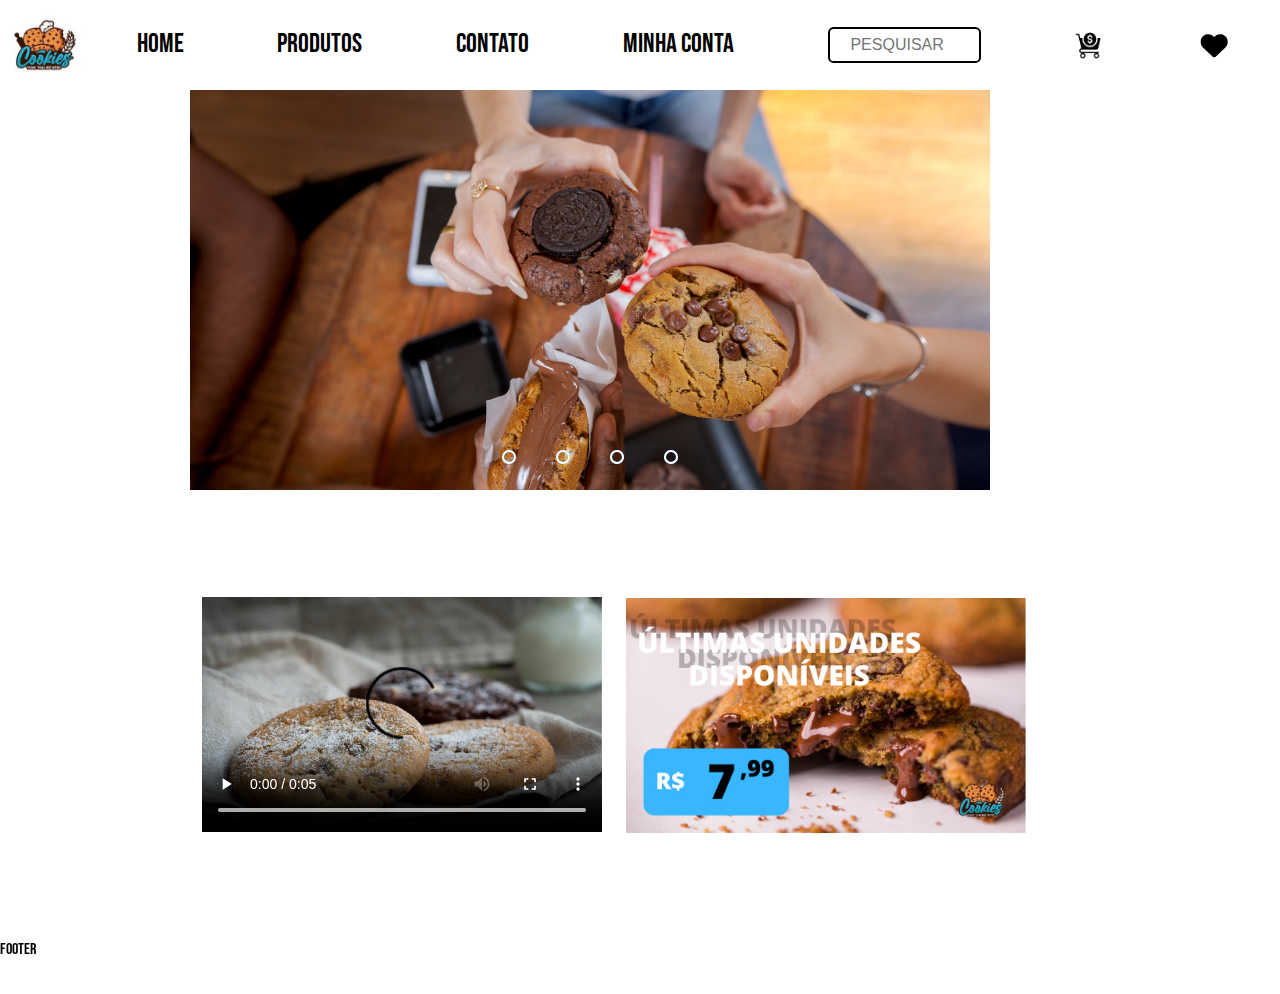
<file: Elements/index.html>
<!DOCTYPE html>
<html lang="en">
<head>
    <meta charset="UTF-8">
    <meta http-equiv="X-UA-Compatible" content="IE=edge">
    <meta name="viewport" content="width=device-width, initial-scale=1.0">
    <title>Cookie Store</title>
    <link rel="stylesheet" href="style.css">
    <script src="./script.js"></script>
</head>
<body> 
<div class="container">
    <header>
        <section>
            <img id="logo" src="./images/cookies-design-premium-logo-vector.jpg" />
        </section>

        <section class="toolbar">
            <ul class="toolbar-items">
                <li><a href="./index.html">Home</a></li>
                <li><a href="./Produtos/index.html">Produtos</a></li>
                <li><a href="">Contato</a></li>
                <li><a href="">Minha Conta</a></li>
                <li><input id="search" type="search" placeholder="Pesquisar" /></li>
                <li><img id="car" width="25px" id="cart" src="./images/6745169.png" alt="" /></li>
                <svg id="heart" xmlns="http://www.w3.org/2000/svg" viewBox="0 0 512 512">
                    <!--! Font Awesome Pro 6.2.0 by @fontawesome - https://fontawesome.com License - https://fontawesome.com/license (Commercial License) Copyright 2022 Fonticons, Inc. -->
                    <path
                    d="M47.6 300.4L228.3 469.1c7.5 7 17.4 10.9 27.7 10.9s20.2-3.9 27.7-10.9L464.4 300.4c30.4-28.3 47.6-68 47.6-109.5v-5.8c0-69.9-50.5-129.5-119.4-141C347 36.5 300.6 51.4 268 84L256 96 244 84c-32.6-32.6-79-47.5-124.6-39.9C50.5 55.6 0 115.2 0 185.1v5.8c0 41.5 17.2 81.2 47.6 109.5z"
                    />
                </svg>
            </ul>
        </section>
    </header>

    <main>
        <div class="slider">
            <div class="slides">
                <!--Radio Buttons-->
                <input type="radio" name="radio-btn" id="radio1" />
                <input type="radio" name="radio-btn" id="radio2" />
                <input type="radio" name="radio-btn" id="radio3" />
                <input type="radio" name="radio-btn" id="radio4" />
                <!--END Radio Buttons-->
    
                <!--Slide Images-->
                <div class="slide first">
                <img
                    src="./images/cookies-na-sacola.jpg"
                    alt="Imagem Cafe de La Musiq"
                />
                </div>
            <div class="slide">
                <img src="./images/produto1.jpg" alt="Imagem Cafe de La Musiq" />
            </div>
            <div class="slide">
                <img src="./images/produto4.jpg" alt="Imagem Cafe de La Musiq" />
            </div>
            <div class="slide">
                <img src="./images/produto6.jpg" alt="Imagem Cafe de La Musiq" />
            </div>
                <!--END Slide Images-->
    
                <!--Navigation Auto-->
                <div class="navigation-auto">
                <div class="auto-btn1"></div>
                <div class="auto-btn2"></div>
                <div class="auto-btn3"></div>
                <div class="auto-btn4"></div>
            </div>
            </div>
    
            <div class="manual-navigation">
                <label for="radio1" class="manual-btn"></label>
                <label for="radio2" class="manual-btn"></label>
                <label for="radio3" class="manual-btn"></label>
                <label for="radio4" class="manual-btn"></label>
            </div>
            </div>

        <section class="bottom-main">
            <video width="400px" id="video" src="./images/O MELHOR COOKIE DO BRASIL.mp4" controls autoplay loop></video>
            <img id="sale" src="./Produtos/img-produtos/ÚLTIMAS UNIDADES DISPONÍVEIS.png"></img>
        </section>

    </main>

    <footer>
        footer
    </footer>

</div>
</body>
</html>
</file>
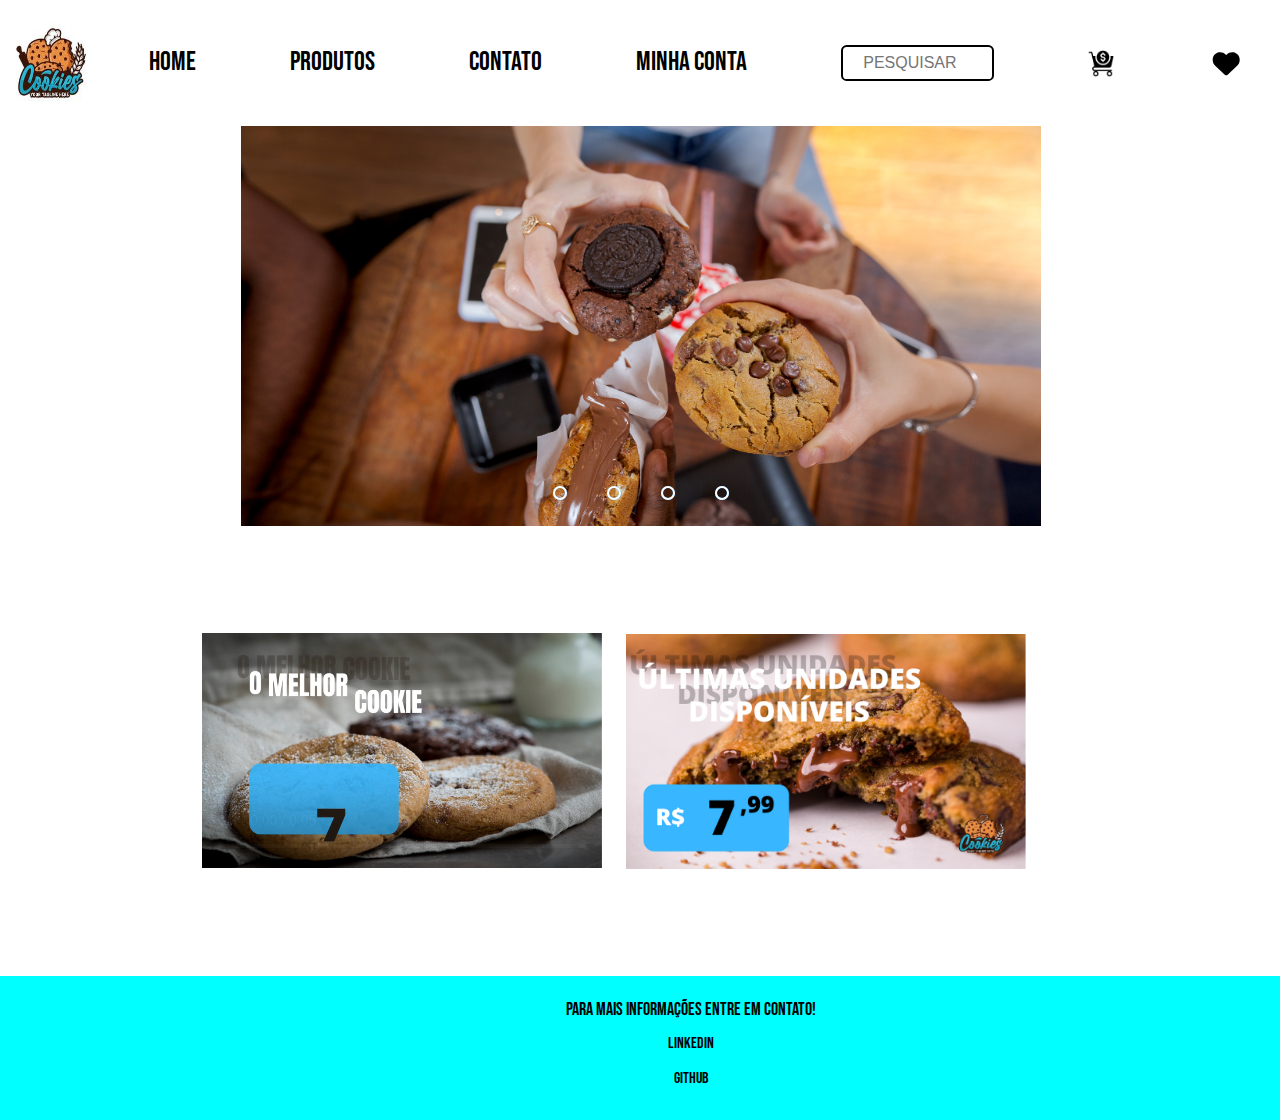
<file: Home/index.html>
<!DOCTYPE html>
<html lang="en">
<head>
    <meta charset="UTF-8">
    <meta http-equiv="X-UA-Compatible" content="IE=edge">
    <meta name="viewport" content="width=device-width, initial-scale=1.0">
    <title>Cookie Store</title>
    <link rel="stylesheet" href="style.css">
    <script src="./script.js"></script>
</head>
<body> 
<div class="container">
    <header>
        <section>
            <img id="logo" src="./images/cookies-design-premium-logo-vector.jpg" />
        </section>

        <section class="toolbar">
            <ul class="toolbar-items">
                <li><a href="./index.html">Home</a></li>
                <li><a href="../Produtos/index.html" target="_blank">Produtos</a></li>
                <li><a href="">Contato</a></li>
                <li><a href="">Minha Conta</a></li>
                <li><input id="search" type="search" placeholder="Pesquisar" /></li>
                <li><img id="car" width="25px" id="cart" src="./images/6745169.png" alt="" /></li>
                <svg id="heart" xmlns="http://www.w3.org/2000/svg" viewBox="0 0 512 512">
                    <!--! Font Awesome Pro 6.2.0 by @fontawesome - https://fontawesome.com License - https://fontawesome.com/license (Commercial License) Copyright 2022 Fonticons, Inc. -->
                    <path
                    d="M47.6 300.4L228.3 469.1c7.5 7 17.4 10.9 27.7 10.9s20.2-3.9 27.7-10.9L464.4 300.4c30.4-28.3 47.6-68 47.6-109.5v-5.8c0-69.9-50.5-129.5-119.4-141C347 36.5 300.6 51.4 268 84L256 96 244 84c-32.6-32.6-79-47.5-124.6-39.9C50.5 55.6 0 115.2 0 185.1v5.8c0 41.5 17.2 81.2 47.6 109.5z"
                    />
                </svg>
            </ul>
        </section>
    </header>

    <main>
        <div class="slider">
            <div class="slides">
                <!--Radio Buttons-->
                <input type="radio" name="radio-btn" id="radio1" />
                <input type="radio" name="radio-btn" id="radio2" />
                <input type="radio" name="radio-btn" id="radio3" />
                <input type="radio" name="radio-btn" id="radio4" />
                <!--END Radio Buttons-->
    
                <!--Slide Images-->
                <div class="slide first">
                <img
                    src="./images/cookies-na-sacola.jpg"
                    alt="Imagem Cafe de La Musiq"
                />
                </div>
            <div class="slide">
                <img src="./images/produto1.jpg" alt="Imagem Cafe de La Musiq" />
            </div>
            <div class="slide">
                <img src="./images/produto4.jpg" alt="Imagem Cafe de La Musiq" />
            </div>
            <div class="slide">
                <img src="./images/produto6.jpg" alt="Imagem Cafe de La Musiq" />
            </div>
                <!--END Slide Images-->
    
                <!--Navigation Auto-->
                <div class="navigation-auto">
                <div class="auto-btn1"></div>
                <div class="auto-btn2"></div>
                <div class="auto-btn3"></div>
                <div class="auto-btn4"></div>
            </div>
            </div>
    
            <div class="manual-navigation">
                <label for="radio1" class="manual-btn"></label>
                <label for="radio2" class="manual-btn"></label>
                <label for="radio3" class="manual-btn"></label>
                <label for="radio4" class="manual-btn"></label>
            </div>
            </div>

        <section class="bottom-main">
            <video width="400px" id="video" src="./images/O MELHOR COOKIE DO BRASIL.mp4" controls muted autoplay loop></video>
            <img id="sale" src="../Produtos/img-produtos/ÚLTIMAS UNIDADES DISPONÍVEIS.png"></img>
        </section>

    </main>

    <footer>
        <p class="p-footer">Para mais informações entre em contato!</p>
        <p><a class="a-footer" href="https://www.linkedin.com/in/lucas-calabria-0a6070208/">LinkedIn</a></p>
        <p><a class="a-footer" href="https://github.com/LucasCalabria7">GitHub</a></p>
    </footer>

</div>
</body>
</html>
</file>
<file: Elements/style.css>
@import url('https://fonts.googleapis.com/css2?family=Bebas+Neue&display=swap');

* {
    padding: 0;
    margin: 0;
    box-sizing: border-box;
}

.container {
    width: 100vw;
    height: 100vh;
    display: grid;
    grid-template-rows: 10vh 1fr 6vh;
    font-family: 'Bebas Neue', cursive;
}

header {
    display: flex;
}

#logo {
    height: 10vh;
    width: 7vw;
}

.toolbar {
    display: flex;
    align-items: center;
    width: 93vw;
    justify-content: space-between;
}


li {
    display: flex;
    list-style: none;
    font-size: 3vh;
}


.toolbar-items {
    display: flex;
    width: 93vw;
    justify-content: space-around;
    flex-wrap: wrap;
    align-items: center;
}

#heart {
    width: 3vw;
    height: 3vh;
}

#car {
    width: 2vw;
    height: 3vh;
}

a {
    text-decoration: none;
    color: black;
    line-height: 2;
    transition: color 0.2s ease-in-out;
}

a:hover {
    color: black;
}

a::after {
    display: block;
    content: "";
    height: 3px;
    background-color: black;
    transform: scaleX(0);
    transition: 0.2s ease-in-out;
}
a:hover::after {
    transform: scaleX(1);
}

#search{
    height: 4vh;
    width: 12vw;
    text-transform: uppercase;
    border-radius: 0.35rem;
    font-size: 1rem;
    border: 2px solid black;
}

#search::placeholder{
font-size: 1rem;
text-align: center;
}

.slider {
    margin: 0 auto;
    width: 900px;
    height: 400px;
    overflow: hidden;
}
.slides {
    width: 400%;
    height: 400px;
    display: flex;
}
.slides input {
    display: none;
}
.slide {
    width: 25%;
    position: relative;
    transition: 2s;
}
.slide img {
    width: 800px;
}
.manual-navigation {
    position: absolute;
    width: 800px;
    margin-top: -40px;
    display: flex;
    justify-content: center;
}
.manual-btn {
    border: 2px solid #fff;
    padding: 5px;
    border-radius: 10px;
    cursor: pointer;
    transition: 1s;
}
.manual-btn:not(:last-child) {
    margin-right: 40px;
}
.manual-btn:hover {
    background-color: #fff;
}
#radio1:checked ~ .first {
    margin-left: 0;
}
#radio2:checked ~ .first {
    margin-left: -25%;
}
#radio3:checked ~ .first {
    margin-left: -50%;
}
#radio4:checked ~ .first {
    margin-left: -75%;
}
.navigation-auto div {
    border: 2px solid #20a6ff;
    padding: 5px;
    border-radius: 10px;
    cursor: pointer;
    transition: 2s;
}

.navigation-auto {
    position: absolute;
    width: 800px;
    margin-top: 360px;
    display: flex;
    justify-content: center;
}
.navigation-auto div:not(:last-child) {
    margin-right: 40px;
}
#radio1:checked ~ .navigation-auto .auto-btn1 {
    background-color: #fff;
}
#radio2:checked ~ .navigation-auto .auto-btn2 {
    background-color: #fff;
}
#radio3:checked ~ .navigation-auto .auto-btn3 {
    background-color: #fff;
}
#radio4:checked ~ .navigation-auto .auto-btn4 {
    background-color: #fff;

}

.bottom-main {
    display: flex;
    justify-content: center;
    align-items: center;
    gap: 1.5rem;
    height: 50vh;
    width: 100vw;
    padding-right: 4vw;
}
main{
    display: flex;
    flex-wrap: wrap;
}

#sale {
    width: 400px;
    height: 235px;
}

::-webkit-scrollbar {
    display: none;
}
</file>
<file: Home/style.css>
@import url('https://fonts.googleapis.com/css2?family=Bebas+Neue&display=swap');

* {
    padding: 0;
    margin: 0;
    box-sizing: border-box;
}

.container {
    max-width: 100vw;
    min-height: 100vh;
    display: grid;
    grid-template-rows: 14vh 1fr 16vh;
    font-family: 'Bebas Neue', cursive;
}

header {
    display: flex;
}

#logo {
    height: 14vh;
    width: 8vw;
}

.toolbar {
    display: flex;
    align-items: center;
    width: 100vw;
    justify-content: space-between;
}


li {
    display: flex;
    list-style: none;
    font-size: 3vh;
}


.toolbar-items {
    display: flex;
    width: 93vw;
    justify-content: space-around;
    flex-wrap: wrap;
    align-items: center;
}

#heart {
    width: 3vw;
    height: 3vh;
}

#car {
    width: 2vw;
    height: 3vh;
}

a {
    text-decoration: none;
    color: black;
    line-height: 2;
    transition: color 0.2s ease-in-out;
}

a:hover {
    color: black;
}

a::after {
    display: block;
    content: "";
    height: 3px;
    background-color: black;
    transform: scaleX(0);
    transition: 0.2s ease-in-out;
}
a:hover::after {
    transform: scaleX(1);
}

#search{
    height: 4vh;
    width: 12vw;
    text-transform: uppercase;
    border-radius: 0.35rem;
    font-size: 1rem;
    border: 2px solid black;
}

#search::placeholder{
font-size: 1rem;
text-align: center;
}

.slider {
    margin: 0 auto;
    width: 900px;
    height: 400px;
    overflow: hidden;
}
.slides {
    width: 400%;
    height: 400px;
    display: flex;
}
.slides input {
    display: none;
}
.slide {
    width: 25%;
    position: relative;
    transition: 2s;
}
.slide img {
    width: 800px;
}
.manual-navigation {
    position: absolute;
    width: 800px;
    margin-top: -40px;
    display: flex;
    justify-content: center;
}
.manual-btn {
    border: 2px solid #fff;
    padding: 5px;
    border-radius: 10px;
    cursor: pointer;
    transition: 1s;
}
.manual-btn:not(:last-child) {
    margin-right: 40px;
}
.manual-btn:hover {
    background-color: #fff;
}
#radio1:checked ~ .first {
    margin-left: 0;
}
#radio2:checked ~ .first {
    margin-left: -25%;
}
#radio3:checked ~ .first {
    margin-left: -50%;
}
#radio4:checked ~ .first {
    margin-left: -75%;
}
.navigation-auto div {
    border: 2px solid #20a6ff;
    padding: 5px;
    border-radius: 10px;
    cursor: pointer;
    transition: 2s;
}

.navigation-auto {
    position: absolute;
    width: 800px;
    margin-top: 360px;
    display: flex;
    justify-content: center;
}
.navigation-auto div:not(:last-child) {
    margin-right: 40px;
}
#radio1:checked ~ .navigation-auto .auto-btn1 {
    background-color: #fff;
}
#radio2:checked ~ .navigation-auto .auto-btn2 {
    background-color: #fff;
}
#radio3:checked ~ .navigation-auto .auto-btn3 {
    background-color: #fff;
}
#radio4:checked ~ .navigation-auto .auto-btn4 {
    background-color: #fff;

}

.bottom-main {
    display: flex;
    justify-content: center;
    align-items: center;
    gap: 1.5rem;
    height: 50vh;
    width: 100vw;
    padding-right: 4vw;
}
main{
    display: flex;
    flex-wrap: wrap;
}

#sale {
    width: 400px;
    height: 235px;
}

::-webkit-scrollbar {
    display: none;
}

footer {
    display: flex;
    justify-content: center;
    flex-direction: column;
    background-color: aqua;
    color: black;
    font-size: 1.15rem;
}

.a-footer {
    display: flex;
    flex-direction: column;
    align-items: center;
    font-size: 1rem;
    width: 10vw;
    margin: 0 auto;
}

.p-footer {
    display: flex;
    justify-content: center;
    padding-bottom: 0.4rem;
}
</file>
